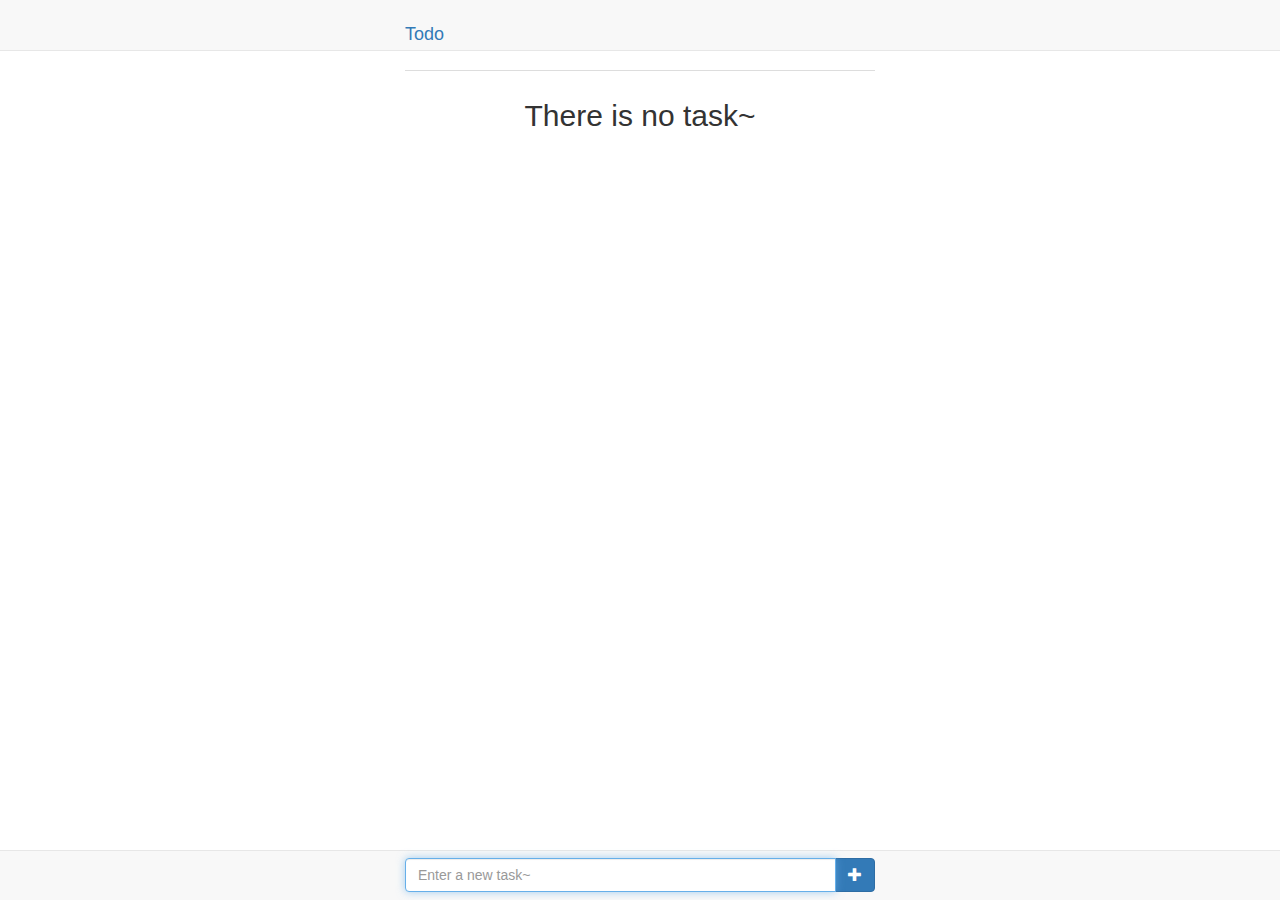
<file: index.html>
<!DOCTYPE html>
<html lang="en">

<head>
    <meta charset="UTF-8">
    <meta name="viewport" content="width=device-width, initial-scale=1.0">
    <meta http-equiv="X-UA-Compatible" content="ie=edge">
    <link rel="stylesheet" href="lib/bootstrap/css/bootstrap.min.css">
    <link rel="stylesheet" href="css/index.css">
    <script src="lib/jquery-3.2.1.min.js"></script>
    <script src="lib/bootstrap/js/bootstrap.min.js"></script>
    <script src="lib/clipboard.min.js"></script>
    <script src="js/index.js"></script>
</head>

<body>
    <div class="navbar navbar-default navbar-fixed-top">
        <div class="container">
            <div class="navbar-header">
                <div class="navbar-brand">
                    <h4 class="text-primary">
                        <span>Todo</span>
                        <small class="text-success" id="version"></small>
                    </h4>
                </div>
            </div>
        </div>
    </div>


    <div class="container">
        <table class="table table-hover" id="table">
            <tr class="row" id="no-task">
                <td class="col-xs-12">
                    <h2 class="text-center">There is no task~</h2>
                </td>
            </tr>
        </table>
    </div>


    <nav class="navbar navbar-default navbar-fixed-bottom">
        <div class="container footer-profile">
            <div class="row">
                <div class="col-sm-12">
                    <div class="input-group">
                        <input type="text" class="form-control" placeholder="Enter a new task~" id="new-task" autofocus>
                        <span class="input-group-btn">
                            <button class="btn btn-primary" id="submit">
                                <span class="glyphicon glyphicon-plus"></span>
                            </button>
                        </span>
                    </div>
                </div>
            </div>
        </div>
    </nav>
</body>

</html>
</file>
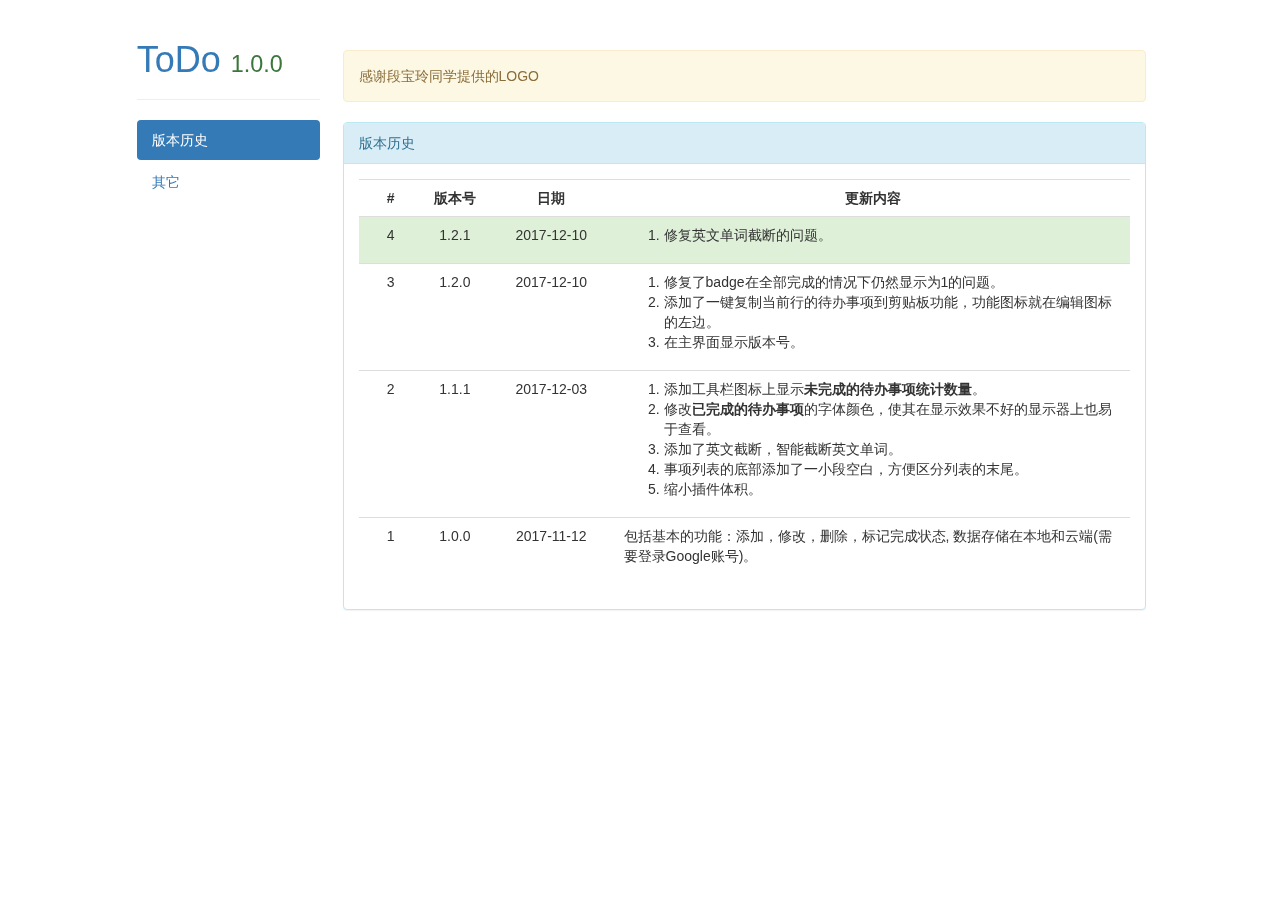
<file: options.html>
<!DOCTYPE html>
<html lang="en">

<head>
    <meta charset="UTF-8">
    <meta name="viewport" content="width=device-width, initial-scale=1.0">
    <meta http-equiv="X-UA-Compatible" content="ie=edge">
    <link rel="stylesheet" href="lib/bootstrap/css/bootstrap.min.css">
    <link rel="stylesheet" href="css/options.css">
    <script src="lib/jquery-3.2.1.min.js"></script>
    <script src="lib/bootstrap/js/bootstrap.min.js"></script>
    <script src="js/options.js"></script>
    <title>ToDo - Options</title>
</head>

<body>
    <div class="container-fluid">
        <nav class="col-md-2 col-md-offset-1 nav-side">
            <div class="page-header">
                <h1 class="text-primary">ToDo
                    <small class="text-success" id="version">1.0.0</small>
                </h1>

            </div>
            <ul class="nav nav-pills nav-stacked">
                <li class="active">
                    <a href="javascript: void(0)" data-id="version-history">版本历史</a>
                </li>
                <li>
                    <a href="javascript: void(0)" data-id="other">其它</a>
                </li>
            </ul>
        </nav>

        <div class="col-md-8 col-md-offset-3">
            <div class="alert alert-warning">感谢段宝玲同学提供的LOGO</div>

            <div class="panel panel-info" id="version-history">
                <div class="panel-heading">版本历史</div>
                <div class="panel-body">
                    <table class="table table-hover text-center">
                        <tr>
                            <th class="col-md-1 text-center">#</th>
                            <th class="col-md-1 text-center">版本号</th>
                            <th class="col-md-2 text-center">日期</th>
                            <th class="col-md-8 text-center">更新内容</th>
                        </tr>
                        <tr class="bg-success">
                            <td>4</td>
                            <td>1.2.1</td>
                            <td>2017-12-10</td>
                            <td class="text-left">
                                <ol>
                                    <li>修复英文单词截断的问题。</li>
                                </ol>
                            </td>
                        </tr>
                        <tr>
                            <td>3</td>
                            <td>1.2.0</td>
                            <td>2017-12-10</td>
                            <td class="text-left">
                                <ol>
                                    <li>修复了badge在全部完成的情况下仍然显示为1的问题。</li>
                                    <li>添加了一键复制当前行的待办事项到剪贴板功能，功能图标就在编辑图标的左边。</li>
                                    <li>在主界面显示版本号。</li>
                                </ol>
                            </td>
                        </tr>
                        <tr>
                            <td>2</td>
                            <td>1.1.1</td>
                            <td>2017-12-03</td>
                            <td class="text-left">
                                <ol>
                                    <li>添加工具栏图标上显示<strong>未完成的待办事项统计数量</strong>。</li>
                                    <li>修改<strong>已完成的待办事项</strong>的字体颜色，使其在显示效果不好的显示器上也易于查看。</li>
                                    <li>添加了英文截断，智能截断英文单词。</li>
                                    <li>事项列表的底部添加了一小段空白，方便区分列表的末尾。</li>
                                    <li>缩小插件体积。</li>
                                </ol>
                            </td>
                        </tr>
                        <tr>
                            <td>1</td>
                            <td>1.0.0</td>
                            <td>2017-11-12</td>
                            <td class="text-left">包括基本的功能：添加，修改，删除，标记完成状态, 数据存储在本地和云端(需要登录Google账号)。</td>
                        </tr>
                    </table>
                </div>
            </div>

            <div class="panel panel-info hidden" id="other">
                <div class="panel-heading">背景</div>
                <div class="panel-body">
                    <p>web开发人员平日的工作离不开浏览器，经常需要随手记录下一点什么东西，现开一个软件太费劲了。而且我会需要在不同的计算机上同步，甚至可以设置哪些记录同步，哪些不同步。</p>
                    <p>于是在扩展商店里搜索了一下，这方便的插件只有两款，都非常不错，但都不适合我。</p>
                    <p>从大学时便开始使用Chrome，我决心为Chrome贡献一点什么，于是就有了这款插件。</p>
                    <p>另外，我必须感谢
                        <strong>Simple to do</strong> 这款插件，在我决心写这个插件之前，一直用的这款插件，
                        <strong>ToDo</strong>的界面布局参考了它，因为真的不错（至少我这样认为）。</p>
                </div>
            </div>
        </div>


    </div>
</body>

</html>
</file>
<file: css/index.css>
body{ padding-bottom: 120px; padding-top: 70px; }
.container{ width: 500px; max-height: 500px;}
.container.footer-profile{ margin-top: 7px; }
.glyphicon{ cursor: pointer; }
.completed{ color: #999; text-decoration: line-through; }
textarea.form-control{ resize: none; }
.table{ word-break: break-all; }

/* 英文单词截断 */
.col-xs-8{ word-break: break-word; }
</file>
<file: css/options.css>
.nav-side{ position: fixed; height: 100%; overflow: auto; }
.alert{ margin-top: 50px; }
</file>
